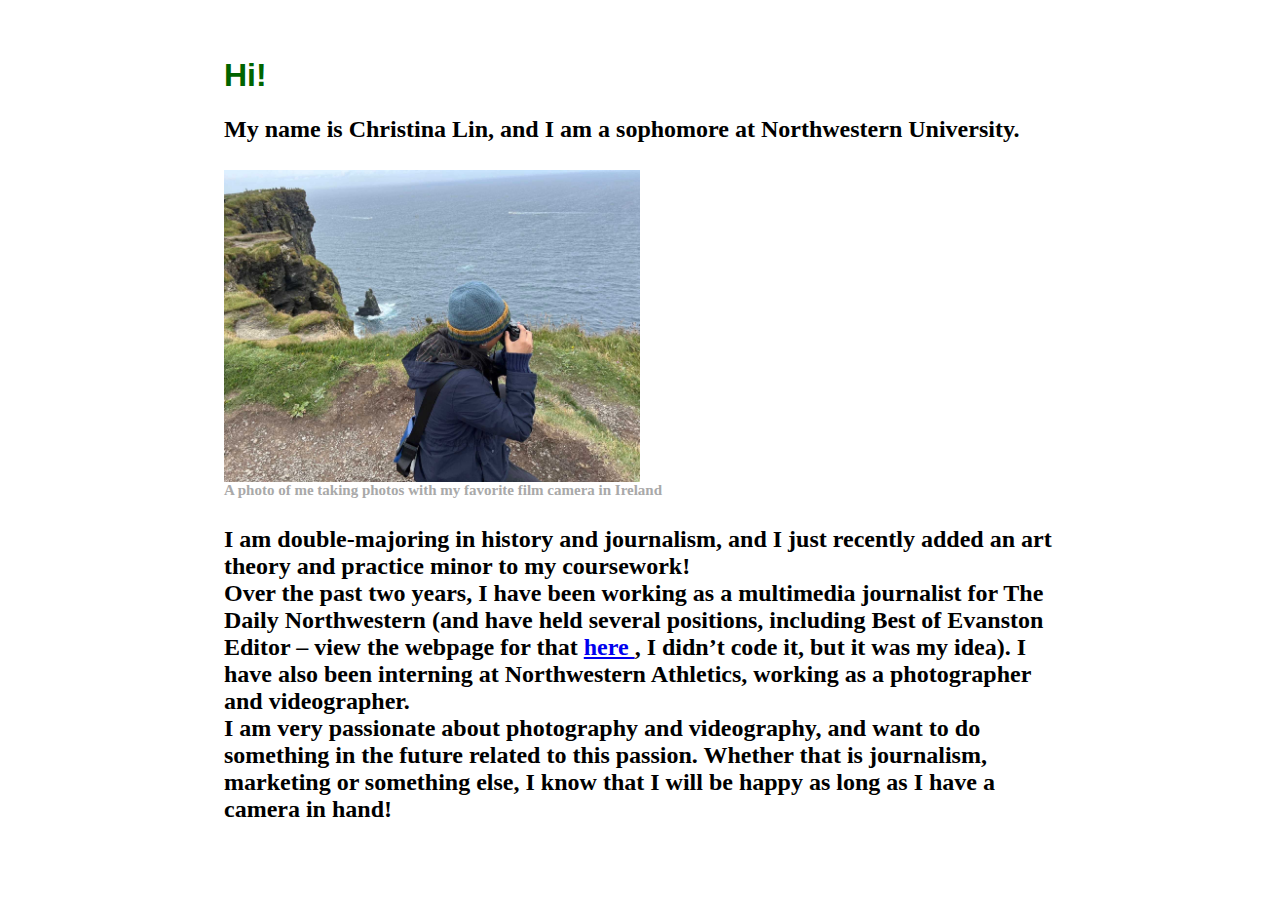
<file: about_me/index.html>
<head>
    
    <link href = "style.css" type = "text/css" rel = "stylesheet"/>
        <title> About Me </title>

</head>

<body>
<!-- headline -->
    <br>
    <br>
        <h1> Hi! </h1>
        <h2> My name is Christina Lin, and I am a sophomore at Northwestern University. 
        <br>
        <br>

        <img src="about_me.jpg" alt = "A person holding a camera and pointing it towards the sea." style="width:50%">
        <br>
        <h10> A photo of me taking photos with my favorite film camera in Ireland </h10>

        <br>
        <br>

        I am double-majoring in history and journalism, and I just recently added an art theory and practice minor to my coursework!

        <br>

        Over the past two years, I have been working as a multimedia journalist for The Daily Northwestern (and have held several positions, including Best of Evanston Editor – view the webpage for that <a href ="https://apps.dailynorthwestern.com/bestofevanston2026/">
        here
    </a>, I didn’t code it, but it was my idea). I have also been interning at Northwestern Athletics, working as a photographer and videographer.

        <br>

        I am very passionate about photography and videography, and want to do something in the future related to this passion. Whether that is journalism, marketing or something else, I know that I will be happy as long as I have a camera in hand!

        </h2>
</file>
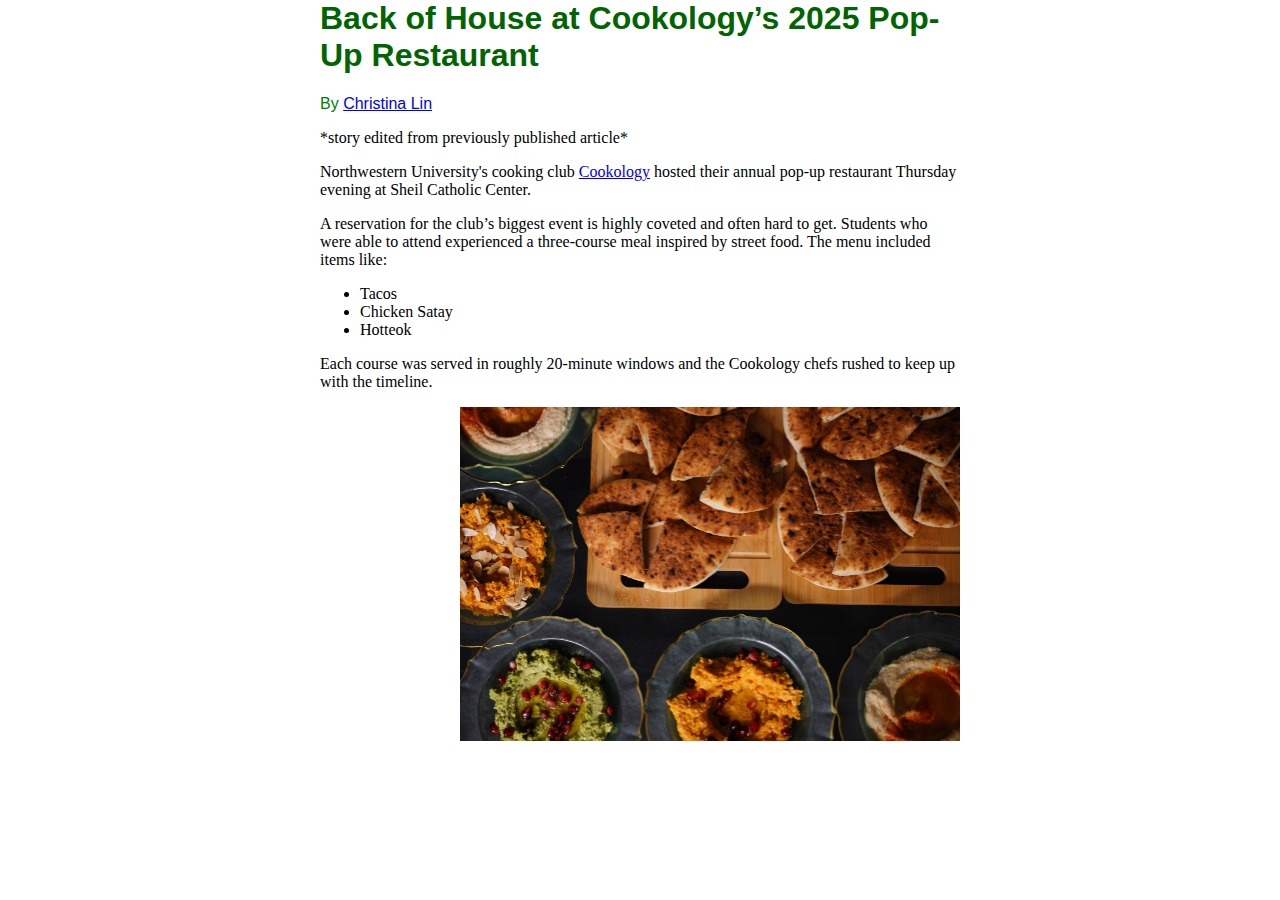
<file: HTML CSS Trial/index.html>
<head>
    
    <link href = "style.css" type = "text/css" rel = "stylesheet"/>

</head>

<body>
<!-- headline -->
    
        <h1> Back of House at Cookology’s 2025 Pop-Up Restaurant</h1>

<!-- byline -->
<div id='byline'>
    By 
    <a href ="https://www.chrisyjlin.com/">
        Christina Lin
    </a>
</div id='byline'>

<!-- intro -->
<div id='body'>
    <p>
     *story edited from previously published article*
    </p>

    <p>
    Northwestern University's cooking club <a href = "https://www.cookologynu.com/"> Cookology</a>  hosted their annual pop-up restaurant Thursday evening at Sheil Catholic Center. 
    </p>

    <p>
    A reservation for the club’s biggest event is highly coveted and often hard to get. Students who were able to attend experienced a three-course meal inspired by street food. The menu included items like:
    </p>
    <ul>
        <li> Tacos </li>
        <li> Chicken Satay </li>
        <li> Hotteok </li>
    </ul>

    <p>
    Each course was served in roughly 20-minute windows and the Cookology chefs rushed to keep up with the timeline. 
    </p>
</div id='body'>

<!-- image -->
 <div id ="image">
    <img src = "Lin-1.jpg" width = 500/ alt = "a mezze platter with three types of spread and pita">
 </div id = "image">


<p>
</p>
</file>
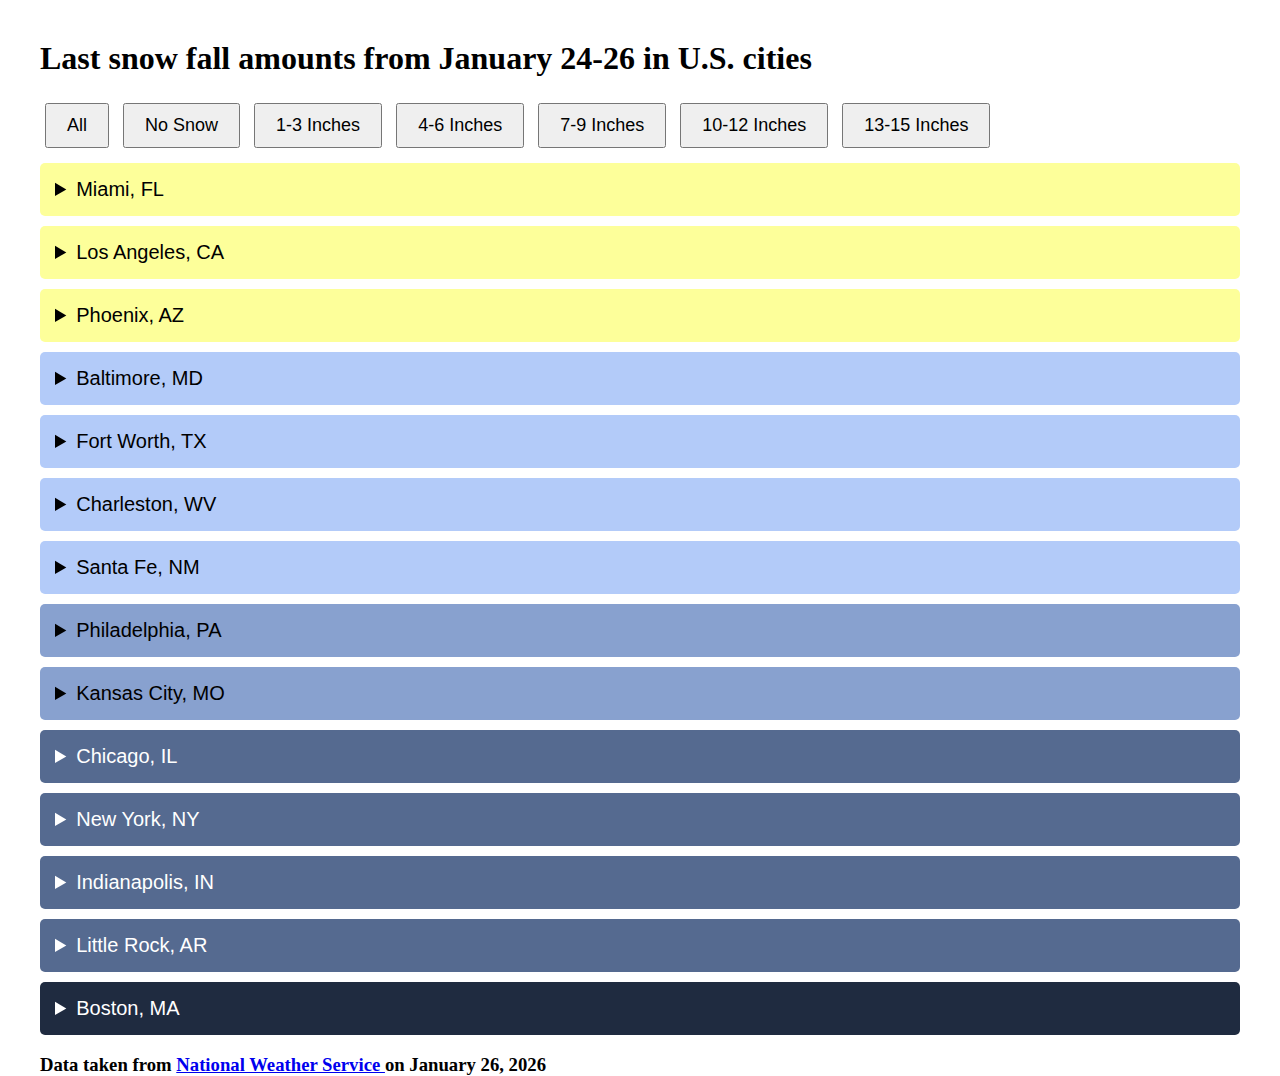
<file: javascript/index.html>
<html>
<head>
  <!-- Changed title of webpage -->
  <title>Javascript Project</title>
  <style>
    html, body { margin:0; padding:20px; height:100%; }
    button { padding:10px 20px; margin:5px; font-size:18px; }
    /* Changes background color and font of the boxes, 
    changed colors of background to match the filter section the city belongs in */
    .zero { background:#fdff9a; color:#000; }
    .one_three  { background:#b3cbf9; color:#000; }
    .four_six { background:#88a1cf; color:#000; }
    .seven_nine { background:#000000; color:#fff; }
    .ten_twelve { background:#556a90; color:#fff; }
    .thirteen_fifteen { background:#1f2b40; color:#fff; }

    /* changes the font size and family of the data points/items. Changed font. */
    .item {
      padding:15px; margin:10px 0;
      font-size:20px; border-radius:5px;
      font-family:'Segoe UI', Tahoma, Geneva, Verdana, sans-serif
    }
    .item.hidden { display:none; }
  
  </style>
</head>
<body>
<!-- Added a heading as a title for the website --> 
  <h1> Last snow fall amounts from January 24-26 in U.S. cities </h1>
<!-- These are the filter buttons, changed labels to match the data we are filtering --> 
  <button onclick="filter('all')">All</button>
  <button onclick="filter('zero')">No Snow</button>
  <button onclick="filter('one_three')">1-3 Inches</button>
  <button onclick="filter('four_six')">4-6 Inches</button>
  <button onclick="filter('seven_nine')">7-9 Inches</button>
  <button onclick="filter('ten_twelve')">10-12 Inches</button>
    <button onclick="filter('thirteen_fifteen')">13-15 Inches</button>

  <!-- Added each city as a data point. Added a dropdown menu using details. 
   When the city box is clicked, the snow amount if shown in a dropdown --> 

  <!-- Three cities with no snow  --> 
  <details class="item zero"><summary>Miami, FL</summary> 
    <div class = "snow"> 0 inches </div>
    </details>

  <details class="item zero"><summary>Los Angeles, CA</summary> 
    <div class = "snow"> 0 inches </div>
    </details>

  <details class="item zero"><summary>Phoenix, AZ</summary> 
    <div class = "snow"> 0 inches </div>
    </details>

  <!-- Four cities with 1-3 inches of snow --> 
  <details class="item one_three"><summary>Baltimore, MD</summary> 
    <div class = "snow"> 1.7 inches </div>
    </details>
  
  <details class="item one_three"><summary>Fort Worth, TX</summary> 
    <div class = "snow"> 0.2 inches </div>
    </details>

  <details class="item one_three"><summary>Charleston, WV</summary> 
    <div class = "snow"> 1 inches </div>
    </details>

  <details class="item one_three"><summary>Santa Fe, NM</summary> 
    <div class = "snow"> 1.2 inches </div>
    </details>
  
  <!-- Two cities with 4-6 inches of snow --> 

  <details class="item four_six"><summary>Philadelphia, PA</summary> 
    <div class = "snow"> 5.1 inches </div>
    </details>

  <details class="item four_six"><summary>Kansas City, MO</summary> 
    <div class = "snow"> 4 inches </div>
    </details>
  
  <!-- No cities from our data set with 7-9 inches of snow --> 


  <!-- Four cities with 10-12 inches of snow --> 

  <details class="item ten_twelve"><summary>Chicago, IL</summary> 
    <div class = "snow"> 10.5 inches </div>
    </details>

  <details class="item ten_twelve"><summary>New York, NY</summary> 
    <div class = "snow"> 10.3 inches </div>
    </details>

  <details class="item ten_twelve"><summary>Indianapolis, IN</summary> 
    <div class = "snow"> 10.5 inches </div>
    </details>

  <details class="item ten_twelve"><summary>Little Rock, AR</summary> 
    <div class = "snow"> 11 inches </div>
    </details>
  
    <!-- One city with 13-15 inches of snow --> 

  <details class="item thirteen_fifteen"><summary>Boston, MA</summary> 
    <div class = "snow"> 15 inches </div>
    </details>

    <!-- Added text below to make clear where we got the data from. Added a link to the data source and access date (the data changes over time). --> 
  <h3> Data taken from 
    <a href = "https://www.weather.gov/source/crh/snowmap.html"> National Weather Service </a> 
    on January 26, 2026
  </h3>

    <!-- Javascript, did not change --> 
  <script>
    function filter(cat) {
      let items = document.querySelectorAll('.item');
      items.forEach(item => {
        if (cat === 'all' || item.classList.contains(cat)) {
          item.classList.remove('hidden');
        } else {
          item.classList.add('hidden');
        }
      });
    }
  </script>
</body>
</html>
</file>
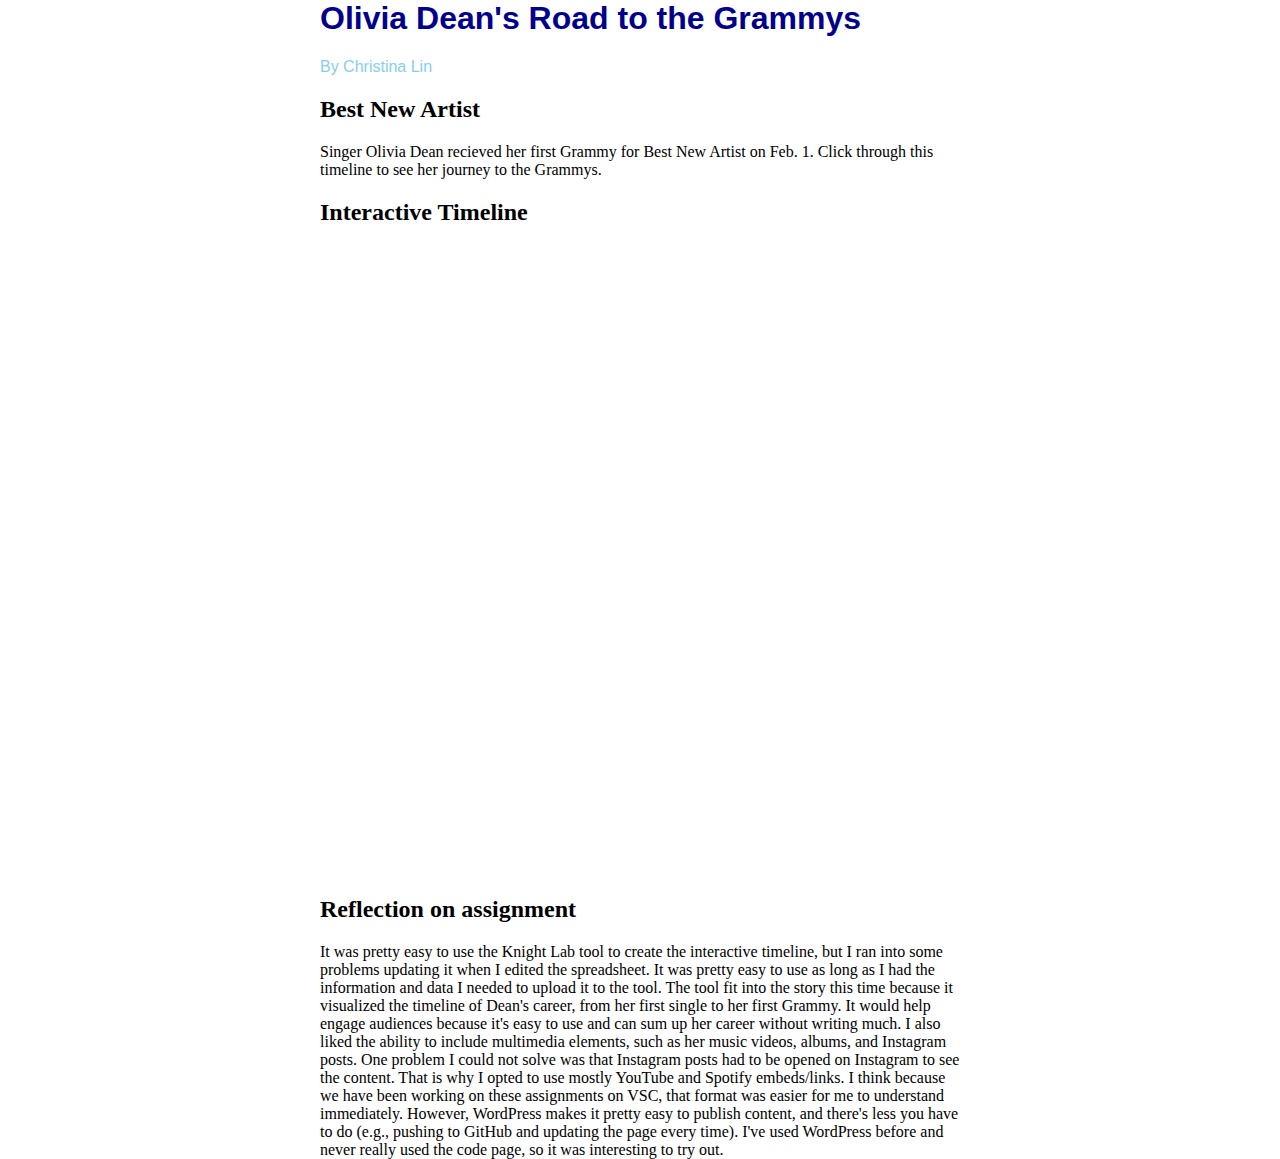
<file: multimedia/index.html>
<head>
<link href = "style.css" type = "text/css" rel = "stylesheet"/>
<h1>
<!--headline of the story-->
Olivia Dean's Road to the Grammys
</h1>
<div id = "byline">
<!--byline of the story-->
By Christina Lin
</div id = "byline>"
</head>

<body>
<!--Quick description/introduction about what the timeline is about-->
<h2>
Best New Artist
</h2>
Singer Olivia Dean recieved her first Grammy for Best New Artist on Feb. 1. Click through this timeline to see her journey to the Grammys.

<!--Timeline embedded into file-->
<h2>
Interactive Timeline 
<iframe src='https://cdn.knightlab.com/libs/timeline3/latest/embed/index.html?source=v2%3A2PACX-1vTfHNIiubIZgjo9s7Yh14ZcOKB3ZeSzgDt-ljiFje6y2RlpIJyYoReVmWqAdBdAvWHuo-ex0u4PHiJx&font=Default&lang=en&initial_zoom=2&width=100%25&height=650' width='100%' height='650' webkitallowfullscreen mozallowfullscreen allowfullscreen frameborder='0'></iframe>
</h2>

<h2>
 <!--reflection part of the assignment-->
Reflection on assignment
</h2>
It was pretty easy to use the Knight Lab tool to create the interactive timeline, but I ran into some problems updating it when I edited the spreadsheet. It was pretty easy to use as long as I had the information and data I needed to upload it to the tool. The tool fit into the story this time because it visualized the timeline of Dean's career, from her first single to her first Grammy. It would help engage audiences because it's easy to use and can sum up her career without writing much. I also liked the ability to include multimedia elements, such as her music videos, albums, and Instagram posts. One problem I could not solve was that Instagram posts had to be opened on Instagram to see the content. That is why I opted to use mostly YouTube and Spotify embeds/links. I think because we have been working on these assignments on VSC, that format was easier for me to understand immediately. However, WordPress makes it pretty easy to publish content, and there's less you have to do (e.g., pushing to GitHub and updating the page every time). I've used WordPress before and never really used the code page, so it was interesting to try out. 


</body>
</file>
<file: about_me/style.css>
/* heading and byline color changed to green*/
    h1{
        color: darkgreen;
        font-family: Arial, Helvetica, sans-serif
    }

    h10{
        font-size: 15px;
        color: darkgrey;
    }
    #pages{
        font-family:Arial, Helvetica, sans-serif
    }


#image {
    float: inline-start
}

/* width is good for laptop/landscape orientation*/
body {
    width: 65%;
    margin: auto;

}

/* changed the font size of caption and aligned it to the right*/
#caption {
    text-align: right;
    font-size: 0.75em
}

/* changes width of text when looking at website from phone*/
@media (orientation: portrait){
    body{
    width:95%;
    font-size: 2em;
    }
    h10{
        font-size: 25px
    }

}

/* how to comment in CSS */ 

/*
during coding - can use this to look at different divs 
div{

border:solid 2px green

}

*/
</file>
<file: HTML CSS Trial/style.css>
h1{
        color: darkgreen;
        font-family: Arial, Helvetica, sans-serif
    }

    #byline{
        color:green;
        font-family:Arial, Helvetica, sans-serif
    }

    #image{
        float:right;

    }
    
body {
    width: 50%;
    margin: auto;

}

@media (orientation: portrait){
    body{
    width:95%;
    font-size: 2em;

    }

}

/* how to comment in CSS */ 

/*
during coding - can use this to look at different divs 
div{

border:solid 2px green

}

*/
</file>
<file: multimedia/style.css>
/* heading and byline color changed to green*/
    h1{
        color: darkblue;
        font-family: Arial, Helvetica, sans-serif
    }
    #byline{
        color:skyblue;
        font-family:Arial, Helvetica, sans-serif
    }



/* width for landscape orientation*/
body {
    width: 50%;
    margin: auto;

}


/* width for portrait/phone*/
@media (orientation: portrait){
    body{
    width:95%;
    font-size: 2em;

    }

}
</file>
